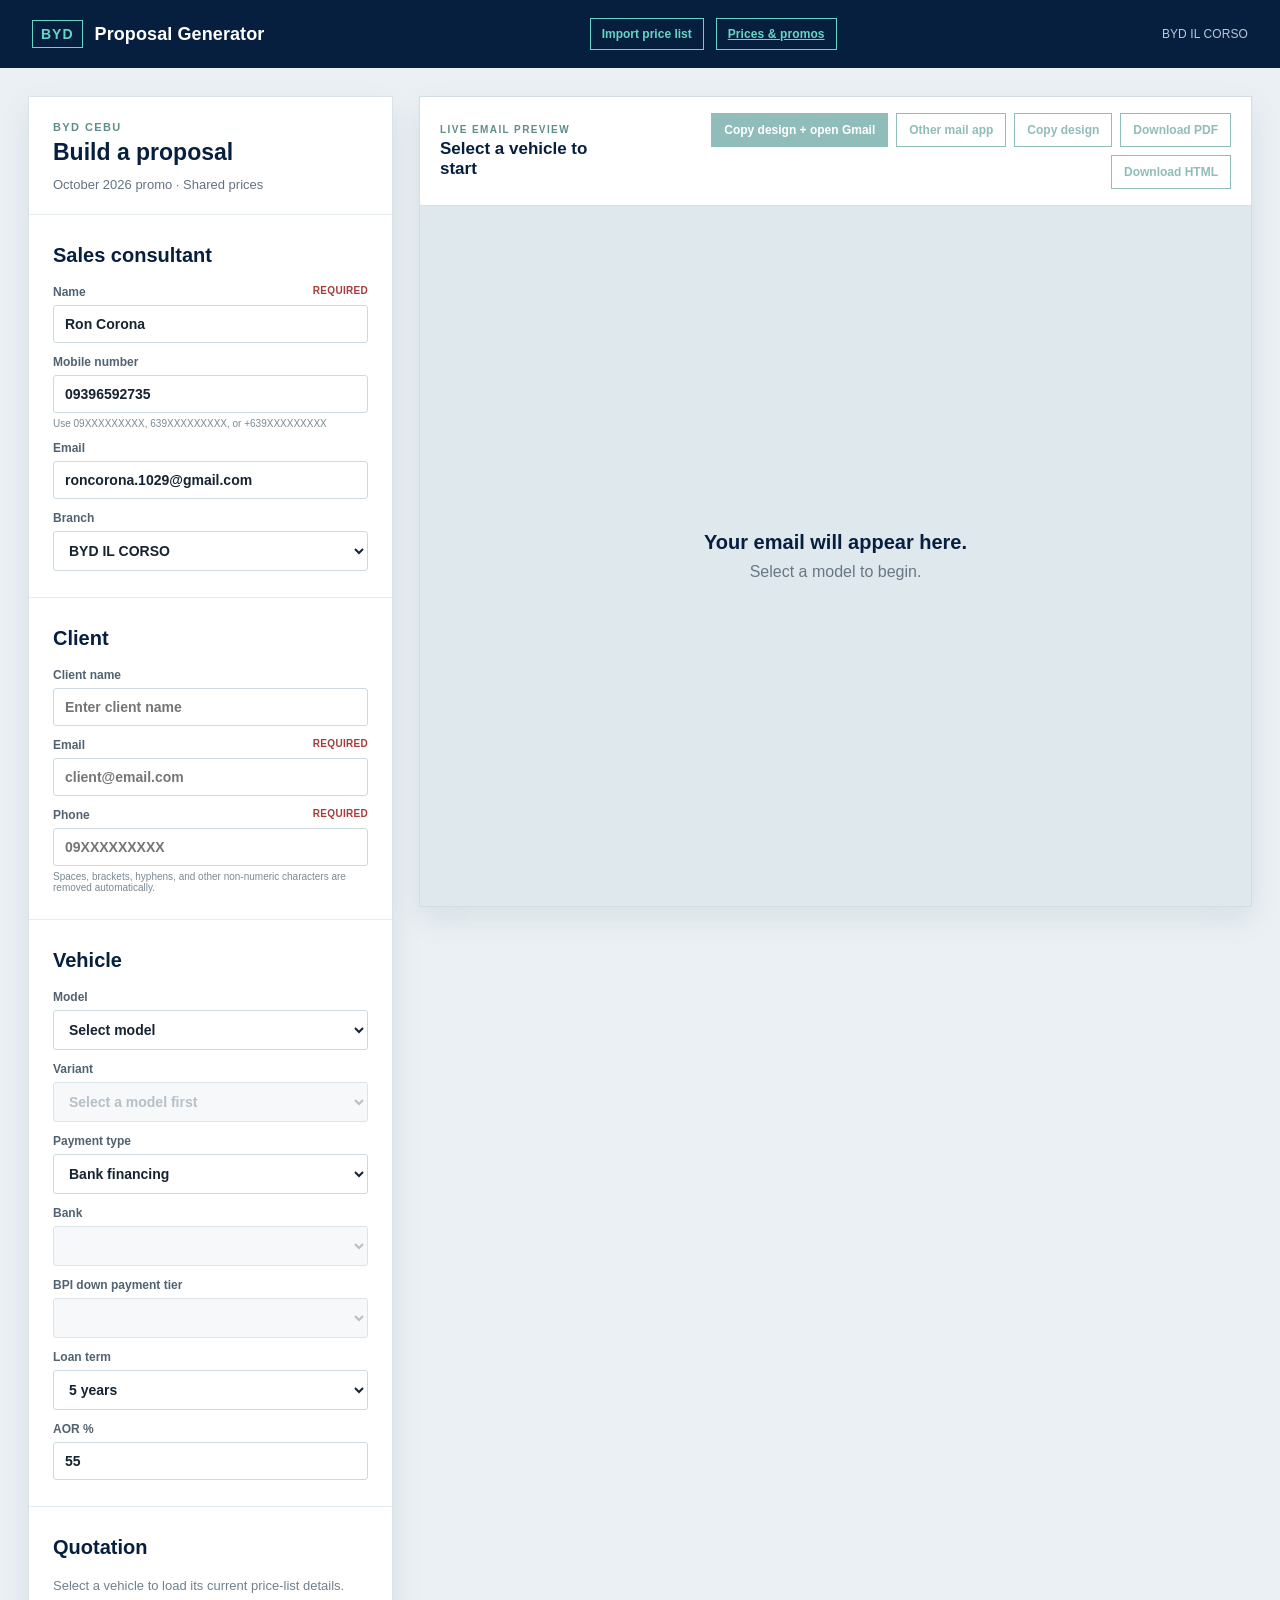
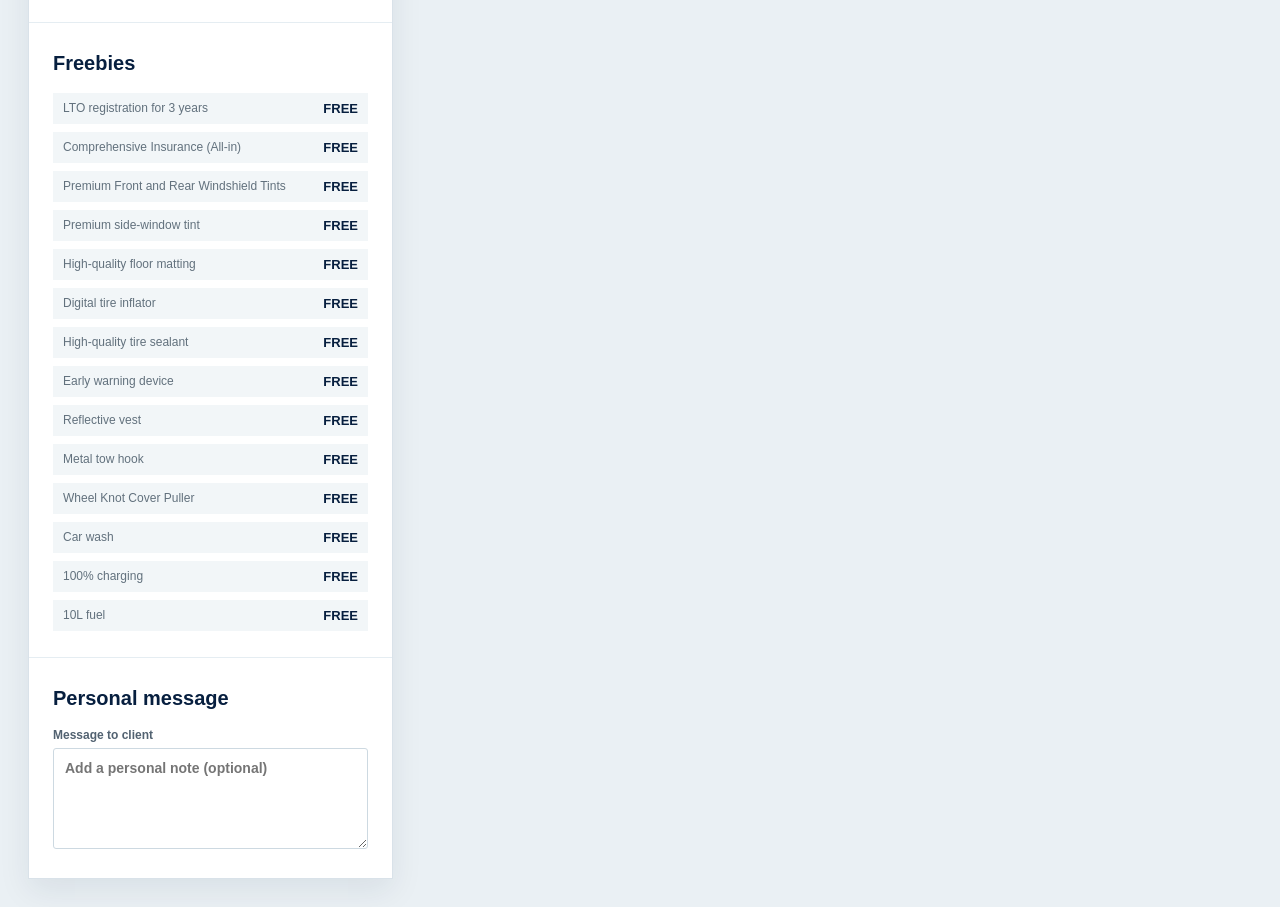
<file: index.html>
<!doctype html>
<html lang="en">
  <head>
    <meta charset="UTF-8" />
    <link rel="icon" type="image/png" href="./icon-192.png" />
    <link rel="apple-touch-icon" href="./apple-touch-icon.png" />
    <link rel="manifest" href="./manifest.webmanifest" />
    <meta name="viewport" content="width=device-width, initial-scale=1.0" />
    <meta name="theme-color" content="#071f3f" />
    <meta name="description" content="Create and email BYD Cebu vehicle proposals from the latest price list." />
    <meta name="apple-mobile-web-app-capable" content="yes" />
    <meta name="apple-mobile-web-app-status-bar-style" content="black-translucent" />
    <meta name="apple-mobile-web-app-title" content="BYD Proposals" />
    <meta property="og:title" content="BYD Cebu Proposal Generator" />
    <meta property="og:description" content="Create polished BYD Cebu vehicle proposals using the latest local price list." />
    <meta property="og:type" content="website" />
    <meta property="og:image" content="https://proposal.evsugbo.com/og.png" />
    <meta name="twitter:card" content="summary_large_image" />
    <title>BYD Cebu Proposal Generator</title>
    <script type="module" crossorigin src="./assets/index-Savings20261013.js"></script>
    <link rel="stylesheet" crossorigin href="./assets/index-ChargerPromo20261010.css">
  </head>
  <body>
    <div id="root"></div>
  </body>
</html>
</file>
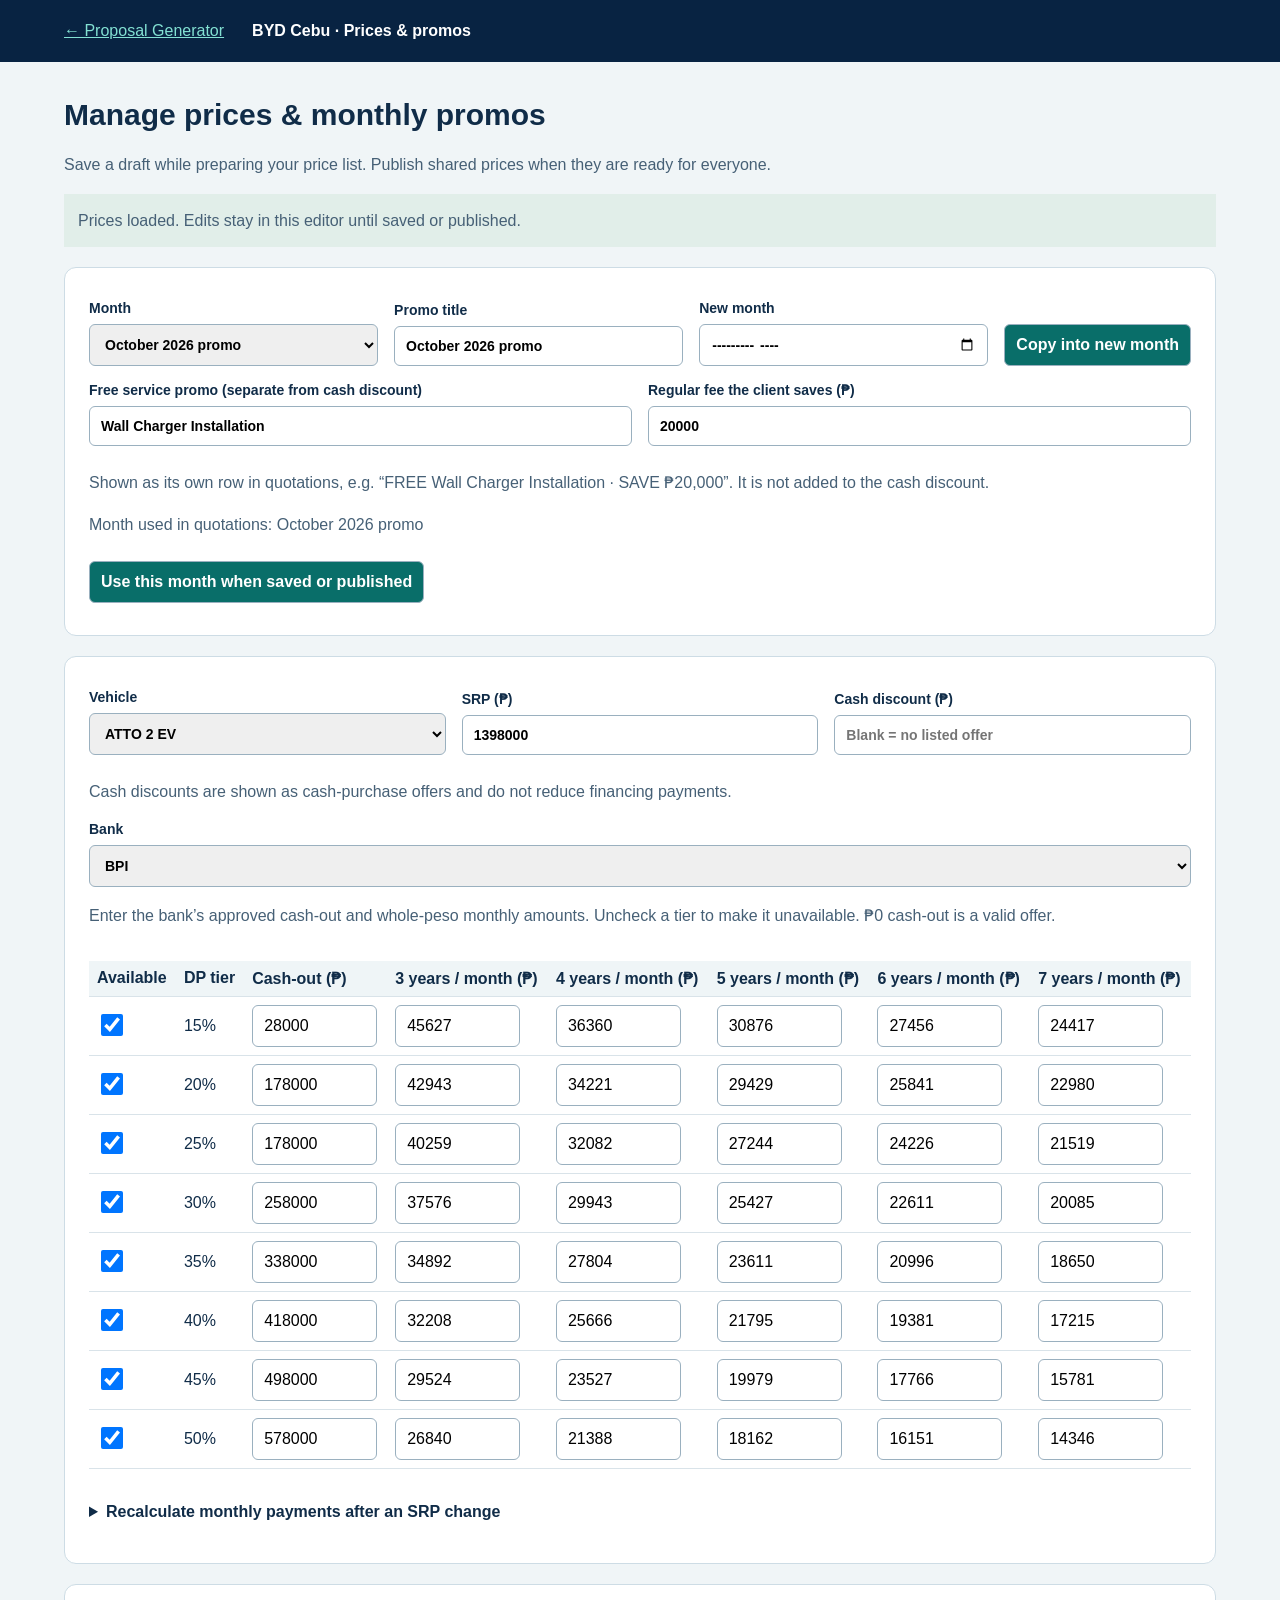
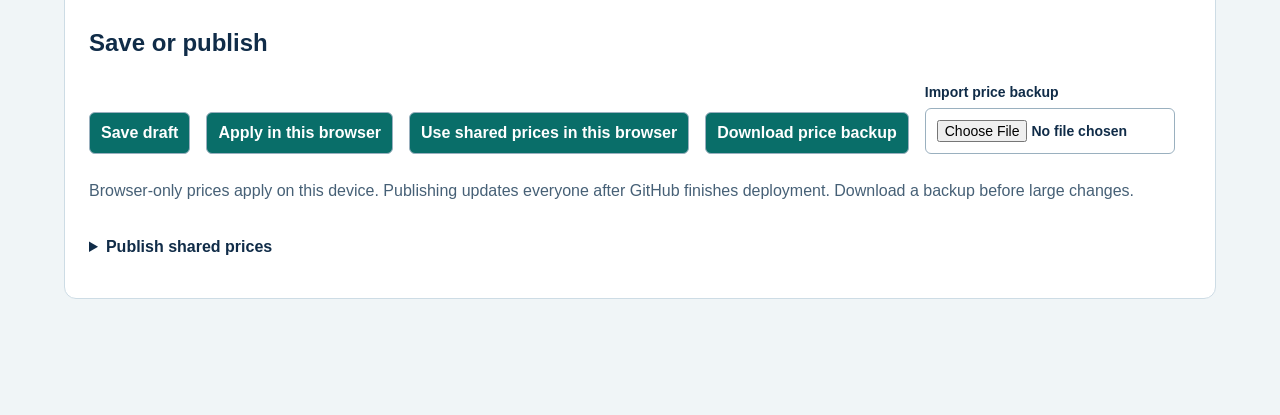
<file: manage-pricing.html>
<!doctype html><html lang="en"><head><meta charset="utf-8"><meta name="viewport" content="width=device-width,initial-scale=1"><title>Prices & promos · BYD Cebu</title><link rel="stylesheet" href="./pricing-manager.css"></head><body>
<header><a href="./">← Proposal Generator</a><strong>BYD Cebu · Prices & promos</strong></header>
<main><h1>Manage prices & monthly promos</h1><p>Save a draft while preparing your price list. Publish shared prices when they are ready for everyone.</p>
<p id="status" role="status">Loading prices…</p>
<section aria-label="Monthly promo"><div class="row"><label>Month<select id="campaign"></select></label><label>Promo title<input id="label" maxlength="100"></label><label>New month<input id="new-month" type="month"></label><button id="duplicate">Copy into new month</button></div><div class="row"><label>Free service promo (separate from cash discount)<input id="perk-label" maxlength="80" placeholder="e.g. Wall Charger Installation"></label><label>Regular fee the client saves (₱)<input id="perk-fee" type="number" min="0" step="1" placeholder="Blank = no free-service promo"></label></div><p>Shown as its own row in quotations, e.g. “FREE Wall Charger Installation · SAVE ₱20,000”. It is not added to the cash discount.</p><p id="active"></p><button id="activate">Use this month when saved or published</button></section>
<section><div class="row"><label>Vehicle<select id="vehicle"></select></label><label>SRP (₱)<input id="srp" type="number" min="1" step="1"></label><label>Cash discount (₱)<input id="discount" type="number" min="0" step="1" placeholder="Blank = no listed offer"></label></div><p>Cash discounts are shown as cash-purchase offers and do not reduce financing payments.</p>
<label>Bank<select id="bank"><option>BPI</option><option>BDO</option><option>Other Banks</option></select></label>
<p>Enter the bank’s approved cash-out and whole-peso monthly amounts. Uncheck a tier to make it unavailable. ₱0 cash-out is a valid offer.</p>
<div class="table-scroll"><table><thead id="columns"></thead><tbody id="quotes"></tbody></table></div>
<details><summary>Recalculate monthly payments after an SRP change</summary><p>This replaces monthly figures for the selected vehicle and bank’s available tiers. Cash-outs stay unchanged. Use only the approved total add-on rates for this bank.</p><div class="row" id="rates"></div><button id="recalculate">Recalculate selected bank</button></details>
</section>
<section><h2>Save or publish</h2><div class="row"><button id="save">Save draft</button><button id="apply">Apply in this browser</button><button id="shared">Use shared prices in this browser</button><button id="export">Download price backup</button><label class="file-label">Import price backup<input id="import" type="file" accept="application/json,.json"></label></div><p>Browser-only prices apply on this device. Publishing updates everyone after GitHub finishes deployment. Download a backup before large changes.</p>
<details><summary>Publish shared prices</summary><p>Publishing requires a GitHub fine-grained access token for <strong>rawncrown/byd-cebu-proposal-app</strong>, with <strong>Contents: read and write</strong>. The token is sent only to GitHub and is never saved in the browser or the price file.</p><p><a href="https://github.com/settings/personal-access-tokens/new" target="_blank" rel="noopener noreferrer">Create a repository-scoped token on GitHub</a></p><label>GitHub access token<input id="token" type="password" autocomplete="off" spellcheck="false"></label><button id="publish">Review and publish shared prices</button></details>
</section></main><script type="module" src="./pricing-manager.js"></script></body></html>
</file>
<file: assets/index-ChargerPromo20261010.css>
:root{color:#162331;font-synthesis:none;text-rendering:optimizelegibility;background:#eaf0f4;font-family:Inter,Arial,Helvetica,sans-serif}*{box-sizing:border-box}body{min-width:320px;margin:0}button,input,select,textarea{font:inherit}.app-shell{background:#eaf0f4;min-height:100vh}.app-header{color:#fff;letter-spacing:.1px;background:#071f3f;align-items:center;gap:12px;height:68px;padding:0 32px;font-size:18px;font-weight:700;display:flex}.brand-mark{color:#67d5c5;letter-spacing:1px;border:1px solid #67d5c5;padding:5px 8px;font-size:14px}.app-header small{color:#b9c8db;margin-left:auto;font-size:12px;font-weight:500}.header-import{align-items:center;gap:10px;margin-left:auto;display:flex}.import-file{display:none}.import-button{color:#67d5c5;cursor:pointer;background:0 0;border:1px solid #67d5c5;padding:8px 11px;font-size:12px;font-weight:700}.install-button{color:#fff;cursor:pointer;background:0 0;border:1px solid #b9c8db;padding:8px 11px;font-size:12px;font-weight:700}.install-help{z-index:30;background:#011020ad;place-items:center;padding:20px;display:grid;position:fixed;inset:0}.install-help>div{color:#162331;background:#fff;width:min(420px,100%);padding:26px;box-shadow:0 20px 60px #00000040}.install-help p{color:#5d8e8b;letter-spacing:1.2px;margin:0 0 7px;font-size:10px;font-weight:700}.install-help h2{color:#071f3f;margin:0 0 10px;font-size:22px}.install-help span{color:#5e6d78;font-size:14px;line-height:1.55;display:block}.install-help button{color:#fff;cursor:pointer;background:#0b6c67;border:0;margin-top:20px;padding:10px 14px;font-weight:700}.import-status,.import-error{color:#b9c8db;font-size:11px}.import-error{color:#ffb2b2}.import-review{z-index:20;background:#0110209e;place-items:center;padding:20px;display:grid;position:fixed;inset:0}.import-review-card{color:#162331;background:#fff;width:min(560px,100%);max-height:min(720px,90vh);padding:28px;overflow:auto;box-shadow:0 20px 60px #00000040}.import-review-card>p{color:#5d8e8b;letter-spacing:1.2px;margin:0 0 7px;font-size:10px;font-weight:700}.import-review-card h2{color:#071f3f;margin:0}.import-review-card>span{color:#5e6d78;margin-top:8px;font-size:13px;line-height:1.45;display:block}.import-review-list{gap:9px;margin:20px 0;display:grid}.import-review-list div{background:#f2f6f8;padding:11px 12px}.import-review-list strong,.import-review-list small{display:block}.import-review-list strong{color:#071f3f;font-size:13px}.import-review-list small{color:#5e6d78;margin-top:4px;font-size:12px;line-height:1.45}.import-review-actions{justify-content:flex-end;gap:10px;display:flex}.import-review-actions button{color:#43525e;cursor:pointer;background:#fff;border:1px solid #bdcbd5;padding:10px 13px;font-size:13px}.import-review-actions button:last-child{color:#fff;background:#0b6c67;border-color:#0b6c67}.app-main{grid-template-columns:minmax(295px,365px) minmax(0,1fr);align-items:start;gap:26px;max-width:1500px;margin:0 auto;padding:28px;display:grid}@media (width<=960px){.app-main{grid-template-columns:1fr;padding:16px}.app-header{padding:0 18px}}@media (width<=700px){.app-header{flex-wrap:wrap;gap:9px;height:auto;min-height:68px;padding:12px 16px}.app-header>span{font-size:15px}.app-header small{margin-left:auto}.header-import{flex-wrap:wrap;order:4;width:100%;margin-left:0}.import-button,.install-button{min-height:40px}.import-status,.import-error{width:100%;line-height:1.4}}.proposal-form{background:#fff;border:1px solid #d9e2e9;box-shadow:0 12px 30px #0f2b4314}.form-heading{border-bottom:1px solid #e5edf2;padding:24px 24px 20px}.form-heading p{color:#5d8e8b;letter-spacing:1.4px;text-transform:uppercase;margin:0 0 6px;font-size:11px;font-weight:700}.form-heading h1{color:#071f3f;margin:0;font-size:23px;line-height:1.2}.form-heading span{color:#647381;margin-top:9px;font-size:13px;line-height:1.45;display:block}.proposal-form fieldset{border:0;border-bottom:1px solid #e5edf2;margin:0;padding:0 24px 26px}.proposal-form fieldset:last-child{border-bottom:0}.form-section-title{color:#071f3f;margin:0 -24px 18px;padding:28px 24px 0;font-size:20px;font-weight:700;line-height:1.2}.proposal-form label{color:#526271;margin-top:12px;font-size:12px;font-weight:600;display:block}.proposal-form label:first-of-type{margin-top:0}.required-field{float:right;color:#a63c3c;letter-spacing:.3px;text-transform:uppercase;font-size:10px;font-weight:700}.proposal-form input,.proposal-form select,.proposal-form textarea{color:#162331;background:#fff;border:1px solid #cdd9e1;border-radius:3px;outline:none;width:100%;margin-top:6px;padding:10px 11px;font-size:14px}.proposal-form input:invalid:not(:placeholder-shown){border-color:#b44949;box-shadow:0 0 0 3px #b449491a}.field-help{color:#7a8994;margin-top:5px;font-size:10px;font-weight:500;display:block}.proposal-form textarea{resize:vertical;line-height:1.4}.proposal-form input:focus,.proposal-form select:focus,.proposal-form textarea:focus{border-color:#2b8b82;box-shadow:0 0 0 3px #2b8b821f}.proposal-form select:disabled{color:#98a6b0;background:#f3f6f8}.form-grid{grid-template-columns:1fr 1fr;gap:10px;display:grid}.price-list-source{color:#71808c;margin:-5px 0 13px;font-size:11px}.price-list-summary{gap:8px;display:grid}.price-list-summary span{color:#62717d;background:#f2f6f8;justify-content:space-between;gap:12px;padding:8px 10px;font-size:12px;display:flex}.price-list-summary strong{color:#071f3f;font-size:13px}.empty-quotation{color:#71808c;margin:0;font-size:13px;line-height:1.45}.preview-panel{background:#dfe8ed;border:1px solid #d1dce3;min-width:0;box-shadow:0 12px 30px #0f2b4314}.preview-toolbar{background:#fff;border-bottom:1px solid #d7e1e7;justify-content:space-between;align-items:center;gap:18px;min-height:80px;padding:16px 20px;display:flex}.preview-toolbar p{color:#5d8e8b;letter-spacing:1.4px;margin:0 0 4px;font-size:10px;font-weight:700}.preview-toolbar h2{color:#071f3f;margin:0;font-size:17px}.preview-action-area{justify-items:end;gap:6px;display:grid}.preview-actions{flex-wrap:wrap;justify-content:flex-end;gap:8px;display:flex}.preview-actions button{color:#0b6c67;cursor:pointer;background:#fff;border:1px solid #0b6c67;padding:9px 12px;font-size:12px;font-weight:700}.preview-actions button:first-child{color:#fff;background:#0b6c67}.preview-actions button:disabled{cursor:not-allowed;opacity:.45}.email-action-hint{color:#687783;text-align:right;max-width:390px;margin:0;font-size:11px;line-height:1.35}.email-preview{background:#eef2f6;border:0;width:100%;height:1500px;min-height:1100px;display:block;overflow:hidden}.preview-empty{color:#687783;text-align:center;flex-direction:column;justify-content:center;align-items:center;gap:9px;min-height:700px;padding:24px;display:flex}.preview-empty strong{color:#071f3f;font-size:20px}@media (width<=600px){.preview-toolbar{flex-direction:column;align-items:flex-start}.preview-action-area{justify-items:start}.preview-actions{justify-content:flex-start}.email-action-hint{text-align:left}.email-preview{min-height:1100px}}
.price-list-summary span.perk-row{background:#e8f8f3;border-left:4px solid #12a37f;align-items:center;padding:9px 10px}.perk-row em{font-style:normal;color:#0b5c48;font-weight:700;display:flex;flex-direction:column;gap:2px}.perk-row em small{font-weight:400;color:#62717d;font-size:11px}.perk-row em small s{margin-left:3px}.price-list-summary .perk-row strong{color:#0b7a5e;font-size:15px;display:flex;flex-direction:column;align-items:flex-end;gap:4px;white-space:nowrap}.perk-row strong b{background:#12a37f;color:#fff;font-size:10px;letter-spacing:.4px;padding:3px 7px}
</file>
<file: pricing-manager.css>
:root{font-family:Arial,sans-serif;color:#102c48;background:#f0f5f7}*{box-sizing:border-box}body{margin:0}header{background:#082342;color:white;padding:22px 5%;display:flex;gap:28px;flex-wrap:wrap}header a{color:#83e1d3}main{max-width:1200px;margin:36px auto;padding:0 24px 60px}h1{font-size:30px}p{line-height:1.6;color:#466076}section{background:white;border:1px solid #cddce5;border-radius:12px;padding:24px;margin:20px 0}.row{display:flex;align-items:end;gap:16px;flex-wrap:wrap}label{display:flex;flex-direction:column;gap:8px;font-size:14px;font-weight:600;margin:8px 0;flex:1;min-width:150px}input,select,button{font:inherit;padding:11px;border-radius:6px;border:1px solid #9ab0bf}button{cursor:pointer;background:#096e69;color:white;font-weight:600;margin:8px 0}button:disabled{opacity:.5;cursor:wait}input:focus,select:focus,button:focus,a:focus{outline:3px solid #e5b851;outline-offset:2px}input[type=checkbox]{width:22px;height:22px}input[type=file]{max-width:250px}#status{padding:14px;background:#e1eee9;white-space:pre-line}#status.error{background:#ffe7e5;color:#85281b}.table-scroll{overflow:auto}table{border-collapse:collapse;width:100%;margin:16px 0}th,td{padding:8px;text-align:left;border-bottom:1px solid #d9e3e9}th{background:#eff5f7;white-space:nowrap}td input[type=number]{width:125px;min-width:100px}details{padding:18px 0}summary{cursor:pointer;font-weight:600}#token{max-width:600px}a{color:#086d68}@media(max-width:600px){main{padding:0 12px}section{padding:16px}h1{font-size:25px}.row>label{flex-basis:100%}button{min-height:44px}}
</file>
